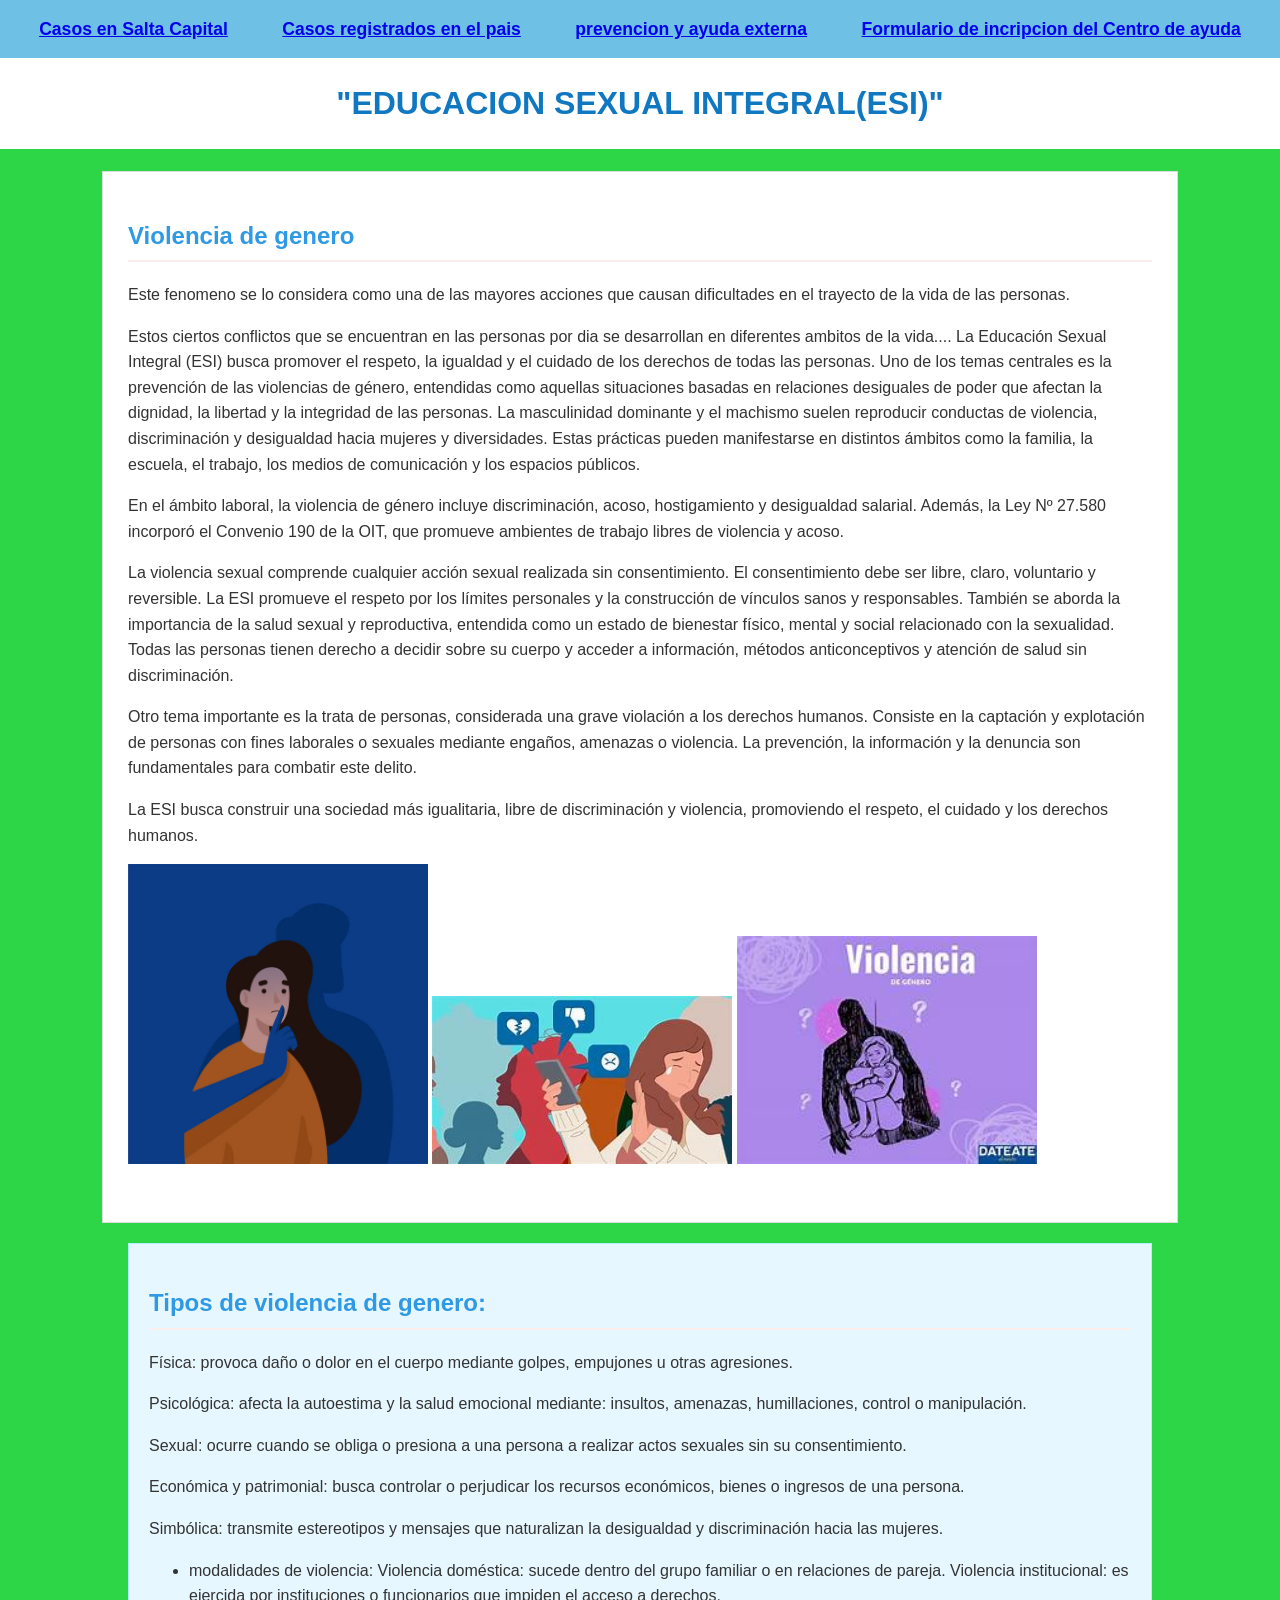
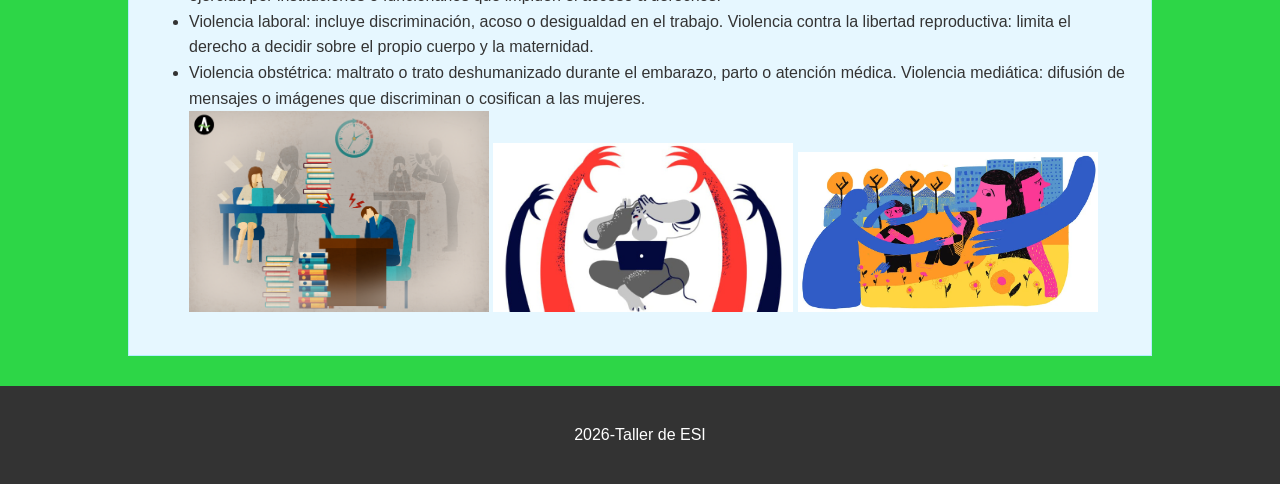
<file: index.html>
<!DOCTYPE html>
<html lang="es">
<head>
    <meta charset="UTF-8">
    <meta name="viewport" content="width=device-width, initial-scale=1.0">
    <title>ESI,VIOLENCIA.com</title>
    <link rel="stylesheet" href="NEW.css">
</head>
<body>

<header>
    <nav class="menu-principal">
        <ul>
            <li><a href="archivo nuevo.html">Casos en Salta Capital</a></li> 
            <li><a href="registro por pais.html">Casos registrados en el pais</a></li>
            <li><a href="prevencion.html">prevencion y ayuda externa</a></li>
            <li><a href="nuevo formulario.html">Formulario de incripcion del Centro de ayuda</a></li>
        </ul>
    </nav>

    <h1>"EDUCACION SEXUAL INTEGRAL(ESI)"</h1>
</header>

<div id="Contenido-Principal">

    <h2>Violencia de genero</h2>

    <p>
        Este fenomeno se lo considera como una de las mayores acciones 
        que causan dificultades en el trayecto de la vida de las personas.
    </p>

    <p>
        Estos ciertos conflictos que se encuentran en las personas por dia se desarrollan en diferentes ambitos de la vida....

        La Educación Sexual Integral (ESI) busca promover el respeto, la igualdad y el cuidado de los derechos de todas las personas. 
        Uno de los temas centrales es la prevención de las violencias de género, entendidas como aquellas situaciones basadas en relaciones desiguales de poder que afectan la dignidad, la libertad y la integridad de las personas.

        La masculinidad dominante y el machismo suelen reproducir conductas de violencia, discriminación y desigualdad hacia mujeres y diversidades. 
        Estas prácticas pueden manifestarse en distintos ámbitos como la familia, la escuela, el trabajo, los medios de comunicación y los espacios públicos.

        <p>En el ámbito laboral, la violencia de género incluye discriminación, acoso, hostigamiento y desigualdad salarial. 
            Además, la Ley Nº 27.580 incorporó el Convenio 190 de la OIT, que promueve ambientes de trabajo libres de violencia y acoso.</p>

        <p>La violencia sexual comprende cualquier acción sexual realizada sin consentimiento. 
            El consentimiento debe ser libre, claro, voluntario y reversible. 
            La ESI promueve el respeto por los límites personales y la construcción de vínculos sanos y responsables.
            También se aborda la importancia de la salud sexual y reproductiva, entendida como un estado de bienestar físico, mental y social relacionado con la sexualidad. 
            Todas las personas tienen derecho a decidir sobre su cuerpo y acceder a información, métodos anticonceptivos y atención de salud sin discriminación.</p>

        <p>Otro tema importante es la trata de personas, considerada una grave violación a los derechos humanos. 
            Consiste en la captación y explotación de personas con fines laborales o sexuales mediante engaños, amenazas o violencia. 
            La prevención, la información y la denuncia son fundamentales para combatir este delito.</p>
        
        <p>La ESI busca construir una sociedad más igualitaria, libre de discriminación y violencia, promoviendo el respeto, el cuidado y los derechos humanos.</p>
    </p>

    <img src="istockphoto-1213640405-612x612.jpg" alt="" width="300">
    <img src="OIP (2).jpg" alt="" width="300">
    <img src="OIP.jpg" alt="" width="300"><br><br>

</div>

<div class="seccion-destacada">

    <h2>Tipos de violencia de genero:</h2>

    <p>
        <p>Física: provoca daño o dolor en el cuerpo mediante golpes, empujones u otras agresiones.</p>

        <p>Psicológica: afecta la autoestima y la salud emocional mediante:
        insultos, amenazas, humillaciones, control o manipulación.</p>
        
        <p>Sexual: ocurre cuando se obliga o presiona a una persona a realizar actos sexuales sin su consentimiento.</p>

        <p>Económica y patrimonial: busca controlar o perjudicar los recursos económicos, 
        bienes o ingresos de una persona.</p>

        <p>Simbólica: transmite estereotipos y mensajes que naturalizan la desigualdad y discriminación hacia las mujeres.</p>
    </p>

    <ul> 
        <li>
            modalidades de violencia:
            Violencia doméstica: sucede dentro del grupo familiar o en relaciones de pareja.
            Violencia institucional: es ejercida por instituciones o funcionarios que impiden el acceso a derechos.
        </li>

        <li>
            Violencia laboral: incluye discriminación, acoso o desigualdad en el trabajo.
            Violencia contra la libertad reproductiva: limita el derecho a decidir sobre el propio cuerpo y la maternidad.
        </li>

        <li>
            Violencia obstétrica: maltrato o trato deshumanizado durante el embarazo, parto o atención médica.
            Violencia mediática: difusión de mensajes o imágenes que discriminan o cosifican a las mujeres.
        </li>

        <img src="VIOLENCIA-LABORAL-TW-01.png" alt="condiciones inadecuadas" width="300">
        <img src="Que-es-la-violencia-mediatica-y-como-identificarla-768x432.jpg" alt="peleas por sitios web" width="300">
        <img src="ilus_intro_web.webp" alt="no poder ejerceers nuestros propios derechos" width="300">
    </ul>

</div>

<footer>
    <p class="copirigth">2026-Taller de ESI</p>
</footer>

</body>
</html>
</file>
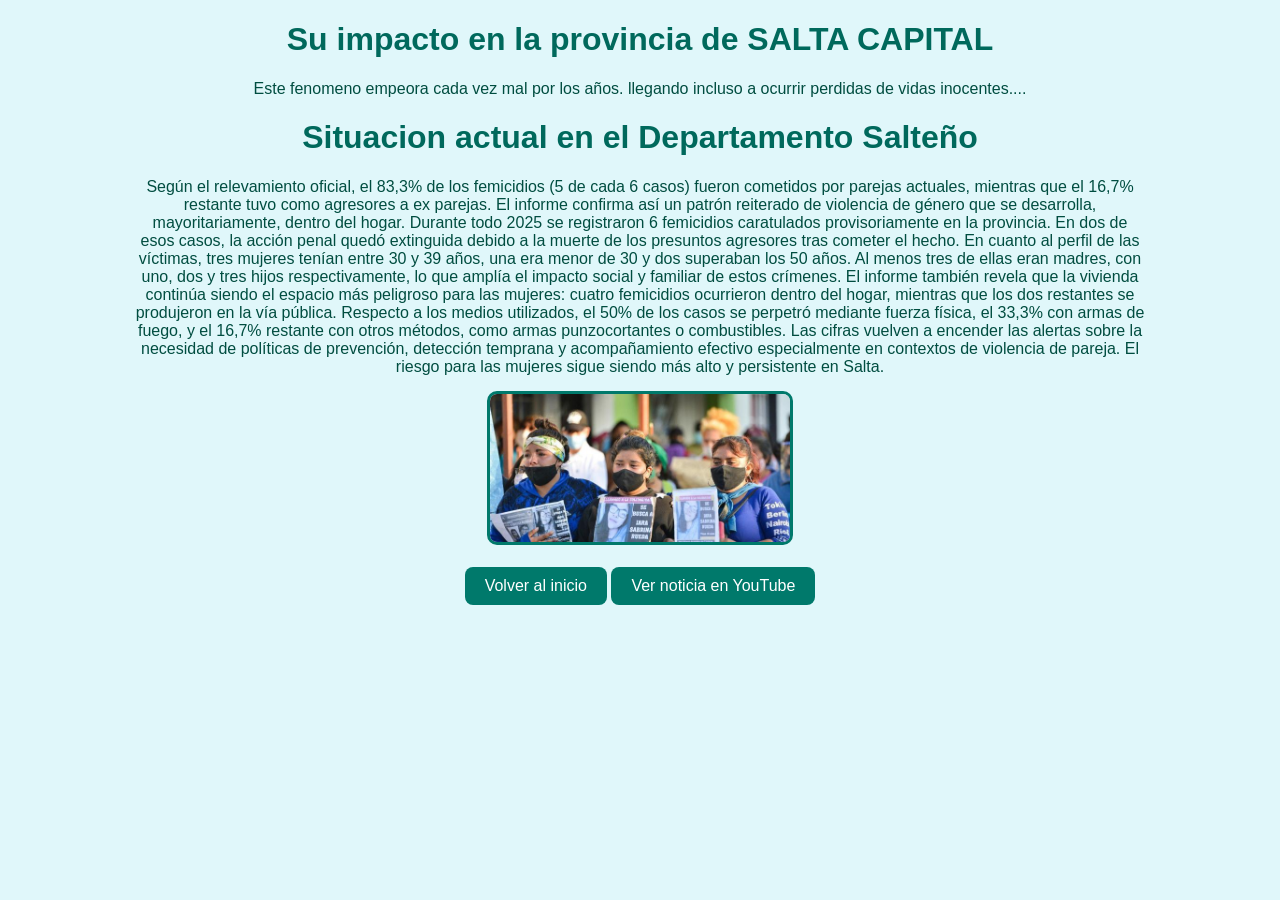
<file: archivo nuevo.html>
<!DOCTYPE html>
<html>
<head>
    <title>Situacion en Salta Capital</title>
    <link rel="stylesheet" href="reconstruccion.css">
</head>

<body>

    <h1 style="text-align: center;">
        Su impacto en la provincia de SALTA CAPITAL
    </h1>

    <p style="text-align: center;">
        Este fenomeno empeora cada vez mal por los años.
        llegando incluso a ocurrir perdidas de vidas inocentes....
    </p>

    <h1 style="text-align: center;">
        Situacion actual en el Departamento Salteño
    </h1>

    <p style="text-align: center;">

        Según el relevamiento oficial, el 83,3% de los femicidios (5 de cada 6 casos) fueron cometidos por parejas actuales, mientras que el 16,7% restante tuvo como agresores a ex parejas.
        El informe confirma así un patrón reiterado de violencia de género que se desarrolla, mayoritariamente, dentro del hogar.

        Durante todo 2025 se registraron 6 femicidios caratulados provisoriamente en la provincia.
        En dos de esos casos, la acción penal quedó extinguida debido a la muerte de los presuntos agresores tras cometer el hecho.

        En cuanto al perfil de las víctimas, tres mujeres tenían entre 30 y 39 años, una era menor de 30 y dos superaban los 50 años. 
        Al menos tres de ellas eran madres, con uno, dos y tres hijos respectivamente, lo que amplía el impacto social y familiar de estos crímenes.

        El informe también revela que la vivienda continúa siendo el espacio más peligroso para las mujeres: 
        cuatro femicidios ocurrieron dentro del hogar, mientras que los dos restantes se produjeron en la vía pública.

        Respecto a los medios utilizados, el 50% de los casos se perpetró mediante fuerza física, el 33,3% con armas de fuego, y el 16,7% restante con otros métodos, 
        como armas punzocortantes o combustibles.

        Las cifras vuelven a encender las alertas sobre la necesidad de políticas de prevención, detección temprana y acompañamiento efectivo
        especialmente en contextos de violencia de pareja. 
        El riesgo para las mujeres sigue siendo más alto y persistente en Salta.

    </p>

    <!-- Imagen -->
    <img src="image.jpg" alt="computadora" width="300"><br><br>

    <!-- Enlace volver -->
    <a href="index.html">Volver al inicio</a>

    <!-- Enlace noticia -->
    <a href="https://www.youtube.com/watch?v=jKBR0pYYAvA&t=3s" target="_blank">
        Ver noticia en YouTube
    </a>

</body>
</html>
</file>
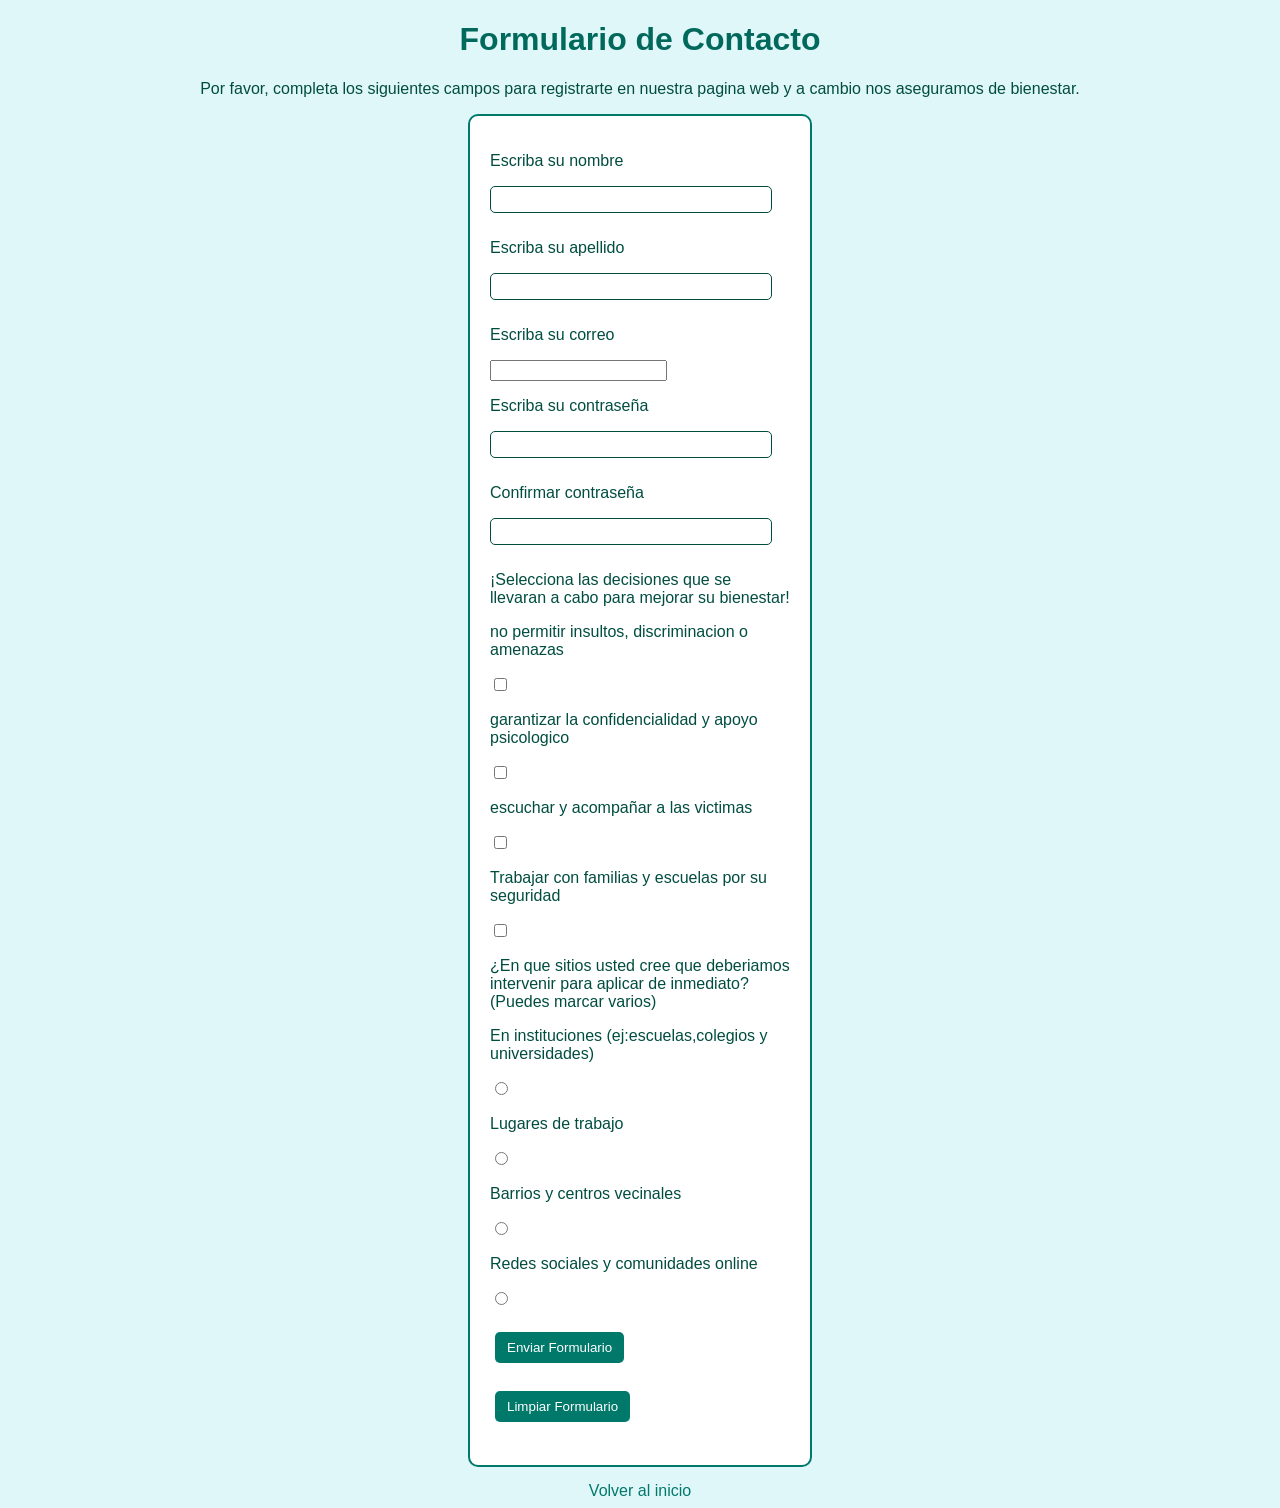
<file: nuevo formulario.html>
<!DOCTYPE html>
<html>

<head>
    <link rel="stylesheet" href="modificar.css">

    <title>Solicitud</title>
</head>

<body>

    <h1>Formulario de Contacto</h1>

    <p style="text-align: center;">
        Por favor, completa los siguientes campos para registrarte 
        en nuestra pagina web y a cambio nos aseguramos de bienestar.
    </p>

    <form>

        <p>Escriba su nombre</p>
        <input type="text" required><br>

        <p>Escriba su apellido</p>
        <input type="text" required><br>

        <p>Escriba su correo</p>
        <input type="email" required><br>

        <p>Escriba su contraseña</p>
        <input type="password" required minlength="8">

        <p>Confirmar contraseña</p>
        <input type="password" required minlength="8">

        <p>¡Selecciona las decisiones que se llevaran a cabo para mejorar su bienestar!</p>

        <p>no permitir insultos, discriminacion o amenazas</p>
        <input type="checkbox" required>

        <p>garantizar la confidencialidad y apoyo psicologico</p>
        <input type="checkbox" required>

        <p>escuchar y acompañar a las victimas</p>
        <input type="checkbox" required>

        <p>Trabajar con familias y escuelas por su seguridad</p>
        <input type="checkbox" required>


        <p>
            ¿En que sitios usted cree que deberiamos intervenir para aplicar de inmediato?
            (Puedes marcar varios)
        </p>

        <p>En instituciones (ej:escuelas,colegios y universidades)</p>
        <input type="radio" required><br>

        <p>Lugares de trabajo</p>
        <input type="radio" required>

        <p>Barrios y centros vecinales</p>
        <input type="radio" required>

        <p>Redes sociales y comunidades online</p>
        <input type="radio" required><br><br>

        <input type="submit" value="Enviar Formulario"><br><br>

        <input type="reset" value="Limpiar Formulario"><br><br>

    </form>

    <a href="index.html">
        Volver al inicio
    </a>

</body>

</html>
</file>
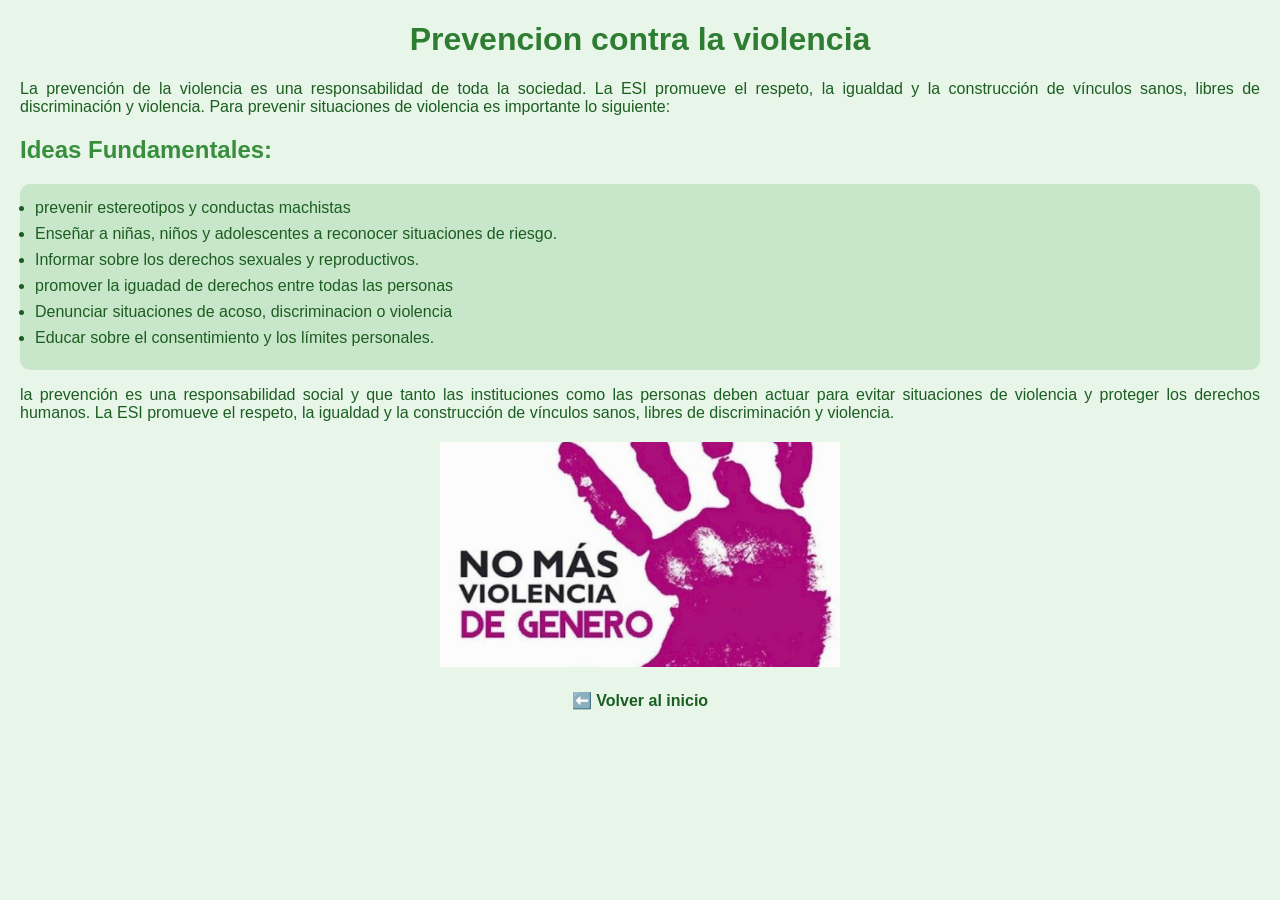
<file: prevencion.html>
<!DOCTYPE html>
<html>
<head>
    <meta charset="UTF-8">
    <title>soluciones para el tipo de violencia</title>

    <!-- Conexión al archivo CSS externo -->
    <link rel="stylesheet" href="proteccion.css">
</head>

<body>

    <h1>Prevencion contra la violencia</h1>

    <p>
        La prevención de la violencia es una responsabilidad de toda la sociedad. La ESI promueve el respeto, la igualdad y la construcción de vínculos sanos, libres de discriminación y violencia.
        Para prevenir situaciones de violencia es importante lo siguiente:
    </p>

    <h2>Ideas Fundamentales:</h2>

    <ul>
        <li>prevenir estereotipos y conductas machistas</li>

        <li>
            Enseñar a niñas, niños y adolescentes a reconocer situaciones de riesgo.
        </li>

        <li>
            Informar sobre los derechos sexuales y reproductivos.
        </li>

        <li>
            promover la iguadad de derechos entre todas las personas
        </li>

        <li>
            Denunciar situaciones de acoso, discriminacion o violencia
        </li>

        <li>
            Educar sobre el consentimiento y los límites personales.
        </li>
    </ul>

    <p>
        la prevención es una responsabilidad social y que tanto las instituciones como las personas deben actuar para evitar situaciones de violencia y proteger los derechos humanos.
        La ESI promueve el respeto, la igualdad y la construcción de vínculos sanos, libres de discriminación y violencia.
    </p>

    <!-- Imagen -->
    <div class="imagen-centro">
        <img 
            src="no violencia.jpg"
            alt="Bosque reforestado"
            width="400"
        >
    </div>

    <!-- Enlace para volver -->
    <div class="volver">
        <a href="index.html">
            ⬅️ Volver al inicio
        </a>
    </div>

</body>
</html>
</file>
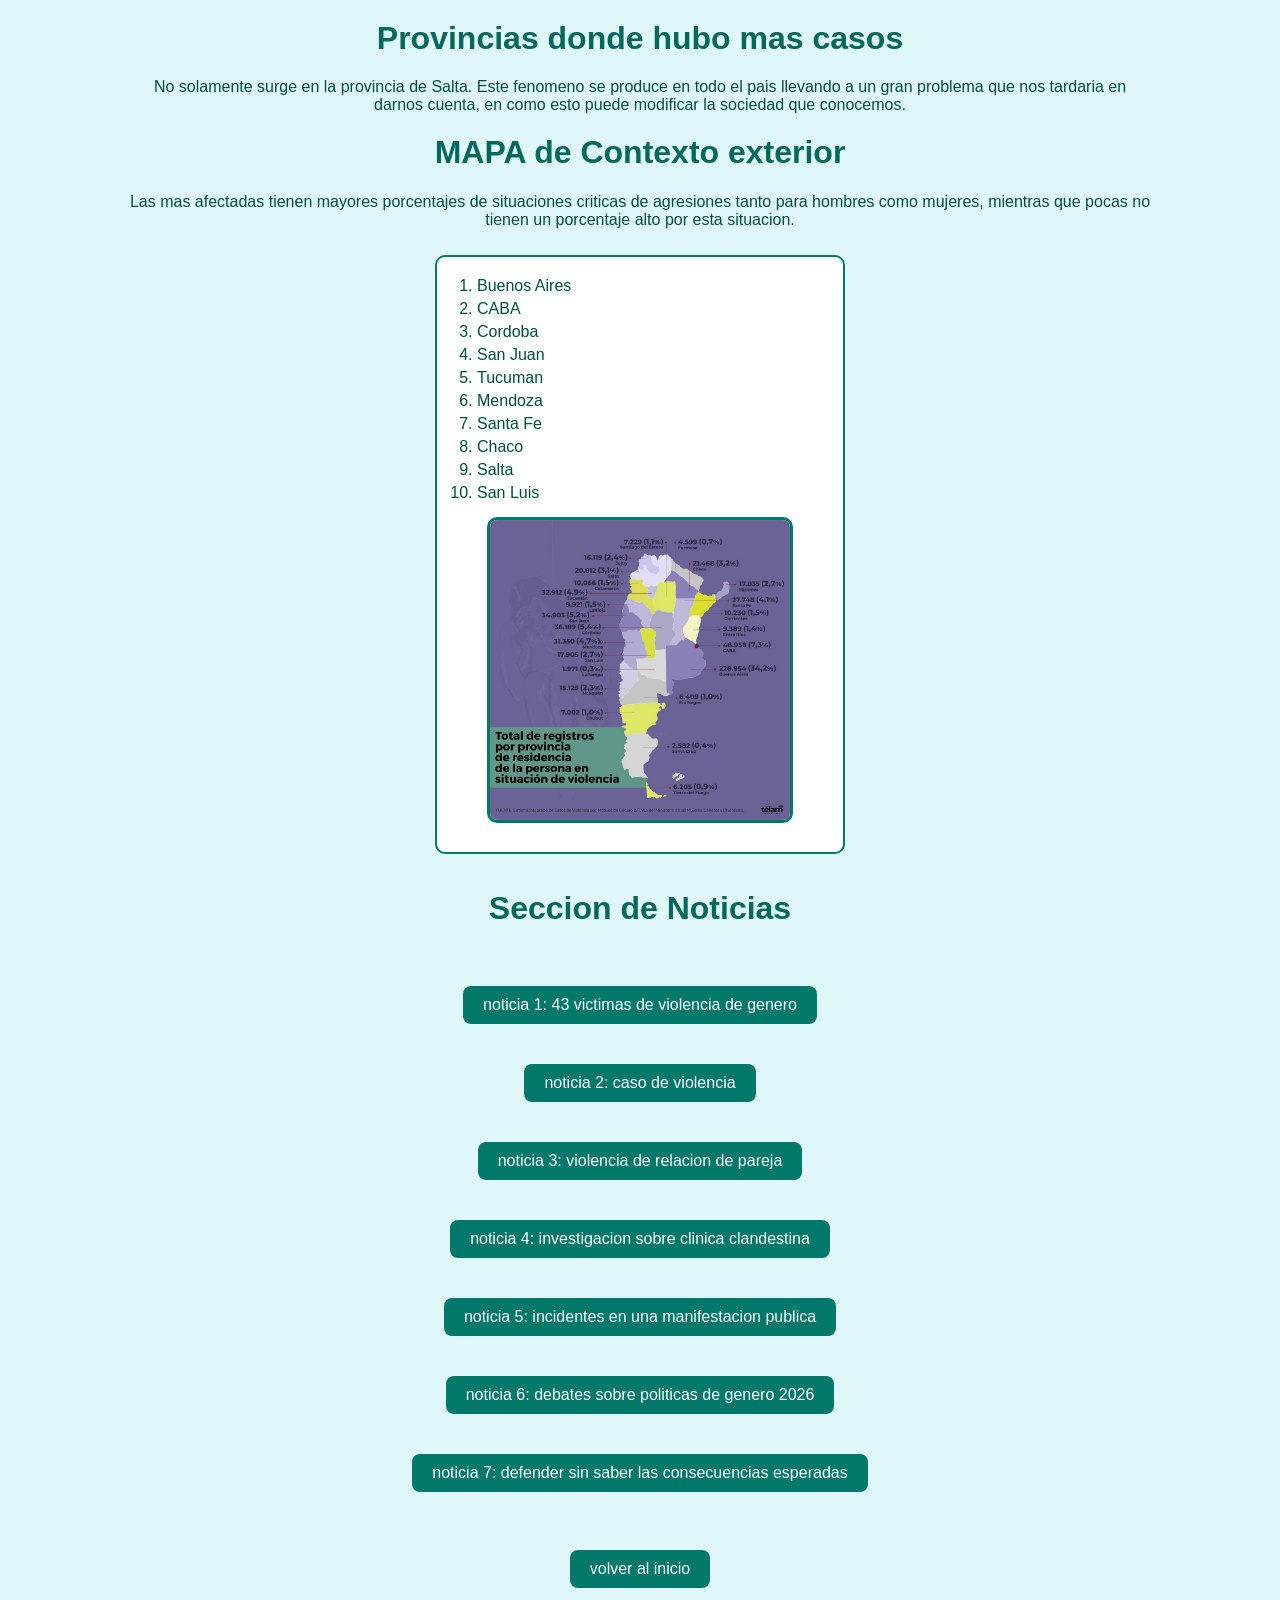
<file: registro por pais.html>
<!DOCTYPE html>
<html>
<head>
    <title>Porcentaje por provincia</title>
    <link rel="stylesheet" href="violencia provincial.css">
</head>

<body>

    <h1 style="text-align: center;">
        Provincias donde hubo mas casos
    </h1>

    <p style="text-align: center;">
        No solamente surge en la provincia de Salta.
        Este fenomeno se produce en todo el pais llevando 
        a un gran problema que nos tardaria en darnos cuenta, 
        en como esto puede modificar la sociedad que conocemos.
    </p>

    <h1 style="text-align: center;">
        MAPA de Contexto exterior
    </h1>

    <p>
        Las mas afectadas tienen mayores porcentajes de 
        situaciones criticas de agresiones tanto para hombres como mujeres, mientras que pocas no tienen un porcentaje alto por esta situacion.
    </p>

    <ol>
        <li>Buenos Aires</li>
        <li>CABA</li>
        <li>Cordoba</li>
        <li>San Juan</li>
        <li>Tucuman</li>
        <li>Mendoza</li>
        <li>Santa Fe</li>
        <li>Chaco</li>
        <li>Salta</li>
        <li>San Luis</li> 
        <img src="violencia-de-genero-infografia-1.jpg" alt="Mapa de cantidad de sucesos por provincia" width="300"><br>
    </ol>

    <h1 style="text-align: center;">
        Seccion de Noticias
    </h1>

    <br>

    <a href="https://www.inforegion.com.ar/2026/03/02/alerta-en-argentina-43-victimas-de-violencia-de-genero-en-lo-que-va-de-2026/">
        noticia 1: 43 victimas de violencia de genero
    </a><br>

    <a href="https://tn.com.ar/policiales/2026/04/16/la-frase-que-repetia-la-abogada-que-se-mato-luego-de-denunciar-a-su-exnovio-por-la-difusion-de-un-video-intimo/">
        noticia 2: caso de violencia
    </a><br>

    <a href="https://tn.com.ar/internacional/2026/03/25/una-mujer-apunalo-a-su-novio-y-se-grabo-ire-feliz-a-la-carcel-no-voy-a-permitir-que-me-vuelva-a-pegar/">
        noticia 3: violencia de relacion de pareja
    </a><br>

    <a href="https://www.mdzol.com/policiales/sellos-medicos-allanamientos-y-detenidos-el-escandalo-detras-la-clinica-clandestina-gonzalez-catan-n1526235">
        noticia 4: investigacion sobre clinica clandestina
    </a><br>

    <a href="https://www.infobae.com/sociedad/2026/05/20/katopodis-quedo-en-el-medio-de-una-pelea-con-la-policia-en-una-manifestacion-de-ate/">
        noticia 5: incidentes en una manifestacion publica
    </a><br>

    <a href="https://www.lanacion.com.ar/sociedad/presupuesto-2026-denuncian-que-continua-el-ajuste-en-politicas-de-genero-nid23102025/">
        noticia 6: debates sobre politicas de genero 2026
    </a><br>

    <a href="https://www.lavoz.com.ar/sucesos/chubut-nino-brutalmente-golpeado-padre-intentar-defender-madre-ataque_0_BW3h9vq3v0.html">
        noticia 7: defender sin saber las consecuencias esperadas
    </a><br><br>

    <a href="index.html">
        volver al inicio
    </a>

</body>
</html>
</file>
<file: NEW.css>
/*el contenedor de menu*/
.menu-principal{
    background-color:#6ec1e4 ;
    text-align:center;
}

/*la lista*/
.menu-principal ul{
    margin:0;
    padding:0;
    list-style-type:none;
}

/*items d ela lista*/
.menu-principal li{
    display:inline-block;
}

/*los enlaces*/
.menu-principal a {
    display:block;
    padding:15px 25px;
    color:#ffffff
    text-decoration:none;
    font-weight:bold;
    font-size:1.1em;
}

/*efecto hover*/
.menu-principal a:hover{
    background-color:#188ee3;
    color:#fff;
}

/*---estilos generales(body)---*/
/*esto aplica toda la pagina*/
body{
    font-family:arial, sans-serif;/*tipo letra*/
    background-color:#2dd647; /*color de fondo de pagina*/
    color:#333; /*color de texto principal*/
    line-height:1.6; /*altura de la linea para mejor legibilidad */
    margin:0; /*quitamos el margen por defecto del navegador*/
    padding:0; /*quitamos el padding por defecto*/
}

/*---selctores de elemntos(h1,h2,p,footer)---*/
/*aplica a todas las etiquetas<h1>*/
h1{
    color: #1077c1; /*un color azul oscuro para el titulo*/
    text-align:center; /*centramos el texto*/
    padding:20px;
    background-color:#ffffff; /*fondo blanco para el encabezado*/
    margin-top:0;
}

h2{
    color:#2f99e4; /*mismo azul oscuro para subtitulos*/
    border-bottom:2px solid #fdeeee; /* una linea sutil debajo */
    padding-bottom:5px;
}

footer{
    text-align:center;
    margin-top:30px;
    padding:20px;
    background-color:#333;
    color:#fff; /*texto blanco sobre fondo oscuro*/
}

/*---selector de id (#)---*/
/*aplica solo al elemento con id="contenido-principal"(debe ser unico)*/
#Contenido-Principal{
    width:80%; /*ël contenedor ocupara el 80% del ancho*/
    margin:20px auto; /*centra el contenedor horizontalmente*/
    padding:25px; /*espacio interno*/
    background-color:#ffffff; /*fondo blanco*/
    border:1px solid#ddd; /*un borde ligero*/
    box-shadow:02 px 5px rgba(0,0,0,0.1);/*sombra sutil*/
}

/*---selector de clase(.)---*/
/*aplica a cualquier elemento que tenga class="seccion-destacada"*/
.seccion-destacada{
    background-color:#e6f7ff ; /*un fondo azul claro*/
    border:1px solid #b3f0ff; /*un borde azul mas oscuro*/
    padding:20px; 
    margin:20px 10%; /*margen del 10% de izq/der*/
}

/*podemos ser mas especificos: un <p> dentro de un <footer> */
footer .copyrigth{
    font-size:0.9em; /*texto un poco mas pequeño*/
    color:#aaa; /*color gris claro*/
}
</file>
<file: reconstruccion.css>
/* Color de fondo general y fuente */
body {
    background-color: #e0f7fa;     /* celeste claro */
    color: #004d40;                /* verde oscuro para el texto */
    font-family: Arial, sans-serif;
    text-align: center;            /* centra todo el texto por defecto */
}

/* Títulos */
h1 {
    color: #00695c;                /* tono verde */
}

/* Párrafos */
p {
    color: #004d40;
    font-size: 16px;
    width: 80%;
    margin: 0 auto 15px auto;      /* centra los párrafos */
}

/* Imagen */
img {
    border: 3px solid #00796b;     /* borde verde */
    border-radius: 10px;           /* esquinas redondeadas */
}

/* Enlace a la página 2 */
a {
    display: inline-block;
    background-color: #00796b;
    color: white;
    text-decoration: none;
    padding: 10px 20px;
    border-radius: 8px;
}

a:hover {
    background-color: #004d40;     /* cambia el color al pasar el mouse */
}
</file>
<file: modificar.css>
/* Cambia el color de fondo de toda la página */
body {
    background-color: #e0f7fa;   /* celeste claro */
    color: #004d40;              /* verde oscuro para el texto */
    font-family: Arial, sans-serif;
}

/* Estilo del título */
h1 {
    text-align: center;
    color: #00695c;             /* tono verde */
}

/* Párrafos */
p {
    color: #004d40;
    font-size: 16px;
}

/* Caja del formulario */
form {
    background-color: #ffffff;   /* fondo blanco */
    border: 2px solid #00796b;   /* borde verde */
    border-radius: 10px;
    padding: 20px;
    width: 300px;
    margin: 0 auto;              /* centra el formulario */
}

/* Campos de texto y contraseña */
input[type="text"],
input[type="password"] {
    width: 90%;
    padding: 5px;
    margin-bottom: 10px;
    border: 1px solid #004d40;
    border-radius: 5px;
}

/* Botones */
input[type="submit"],
input[type="reset"] {
    background-color: #00796b;
    color: white;
    border: none;
    padding: 8px 12px;
    border-radius: 5px;
    margin: 5px;
    cursor: pointer;
}

/* Efecto al pasar el mouse sobre los botones */
input[type="submit"]:hover,
input[type="reset"]:hover {
    background-color: #004d40;
}

/* Enlace a la página principal */
a {
    display: block;
    text-align: center;
    margin-top: 15px;
    color: #00796b;
    text-decoration: none;
}

a:hover {
    text-decoration: underline;
}
</file>
<file: proteccion.css>
/* Fondo y texto general */
body {
    background-color: #e8f5e9;  /* verde muy claro */
    font-family: Arial, sans-serif;
    color: #1b5e20;             /* verde oscuro */
    margin: 20px;
}

/* Títulos */
h1 {
    text-align: center;
    color: #2e7d32;
}

h2 {
    color: #388e3c;
}

/* Párrafos */
p {
    text-align: justify;
    font-size: 16px;
}

/* Lista */
ul {
    background-color: #c8e6c9;
    padding: 15px;
    border-radius: 10px;
}

li {
    margin-bottom: 8px;
}

/* Imagen centrada */
.imagen-centro {
    text-align: center;
    margin: 20px;
}

/* Enlace para volver */
.volver {
    text-align: center;
    margin-top: 20px;
}

a {
    color: #1b5e20;
    font-weight: bold;
    text-decoration: none;
}

a:hover {
    color: #4caf50;
}
</file>
<file: violencia provincial.css>
/* Fondo y texto general */
body {
    background-color: #e0f7fa;     /* celeste claro */
    color: #004d40;                /* verde oscuro */
    font-family: Arial, sans-serif;
    text-align: center;            /* centra títulos y texto */
    margin: 0;
    padding: 0;
}

/* Títulos */
h1 {
    color: #00695c;                /* verde más intenso */
    margin-top: 20px;
}

/* Párrafos */
p {
    color: #004d40;
    font-size: 16px;
    width: 80%;
    margin: 10px auto;
}

/* Lista ordenada */
ol {
    text-align: left;              /* alinea los ítems a la izquierda */
    display: inline-block;         /* centra la lista en la página */
    background-color: #ffffff;     /* fondo blanco */
    border: 2px solid #00796b;     /* borde verde */
    border-radius: 10px;
    padding: 15px 40px;
    font-size: 16px;
}

/* Elementos de la lista */
li {
    margin: 5px 0;
}

/* Imágenes */
img {
    border: 3px solid #00796b;     /* borde verde */
    border-radius: 10px;           /* esquinas redondeadas */
    margin: 10px;
}

/* Enlace (botón al formulario) */
a {
    display: inline-block;
    background-color: #00796b;
    color: white;
    text-decoration: none;
    padding: 10px 20px;
    border-radius: 8px;
    margin: 20px 0;
}

a:hover {
    background-color: #004d40;     /* color más oscuro al pasar el mouse */
}
</file>
